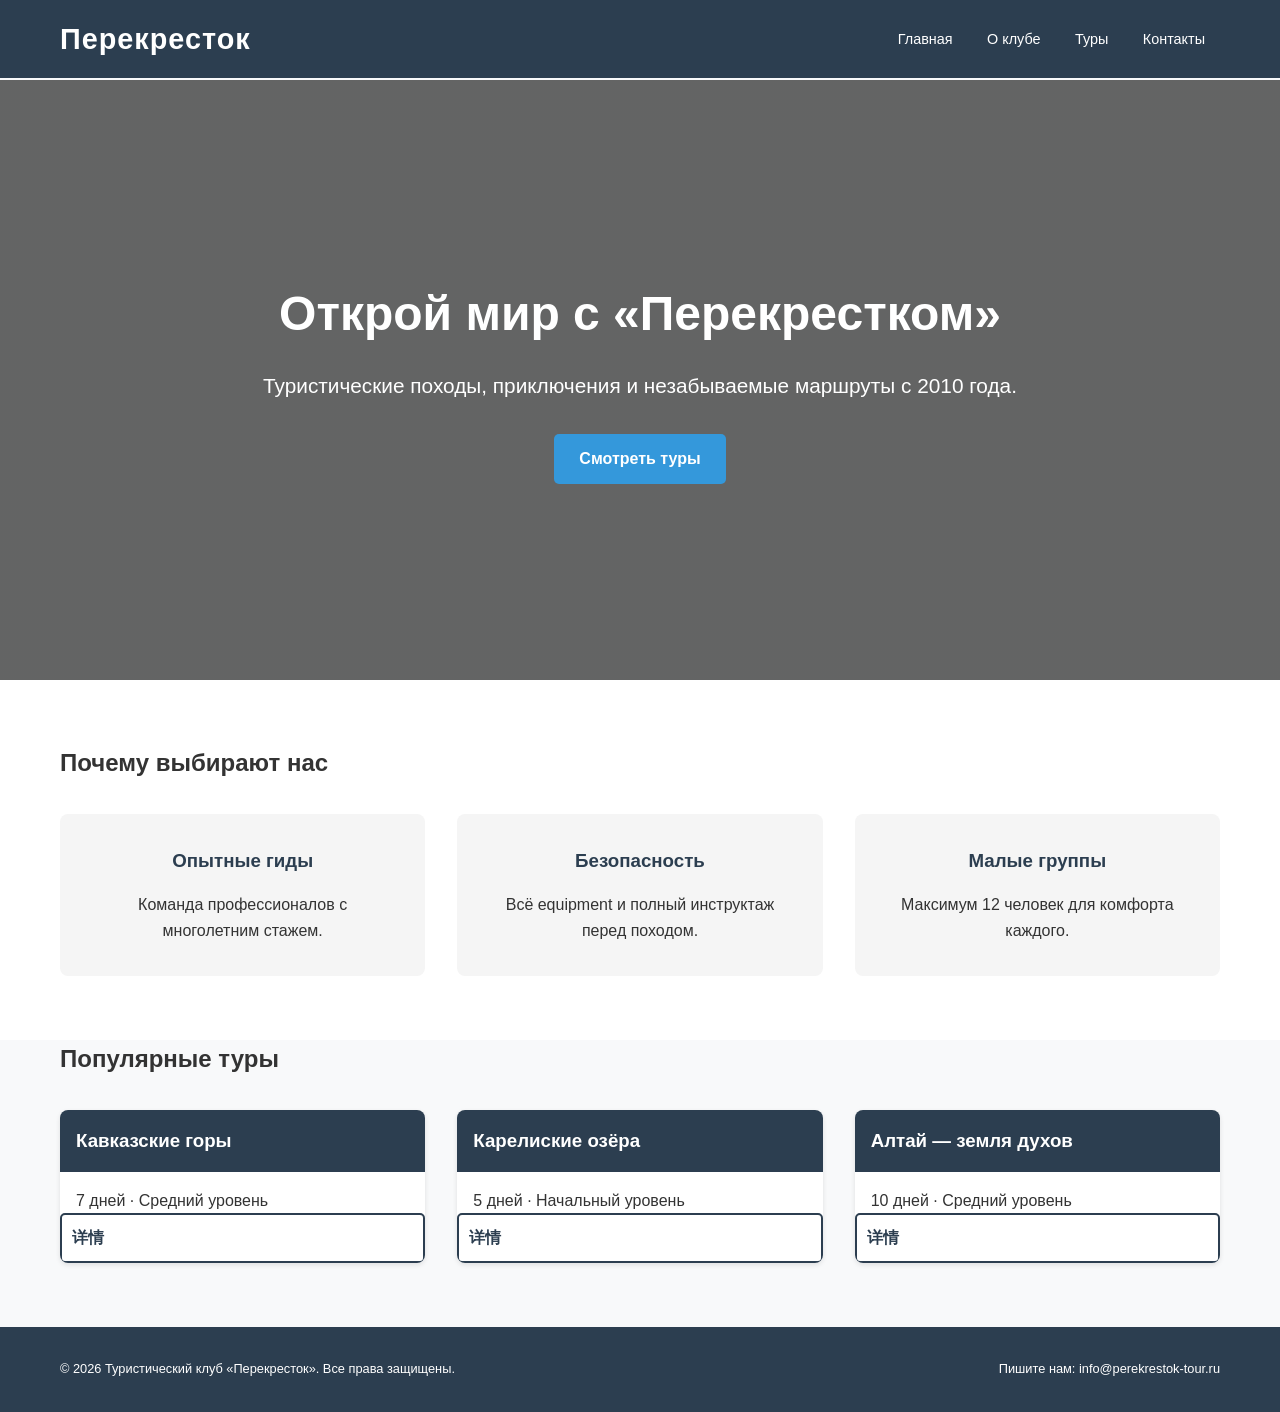
<file: index.html>
<!DOCTYPE html>
<html lang="ru">
<head>
    <meta charset="UTF-8">
    <meta name="viewport" content="width=device-width, initial-scale=1.0">
    <title>Перекресток — туристический клуб</title>
    <link rel="stylesheet" href="styles.css">
</head>
<body>
    <header class="navbar">
        <div class="container">
            <a href="index.html" class="logo">Перекресток</a>
            <nav class="nav-links">
                <a href="index.html" class="active">Главная</a>
                <a href="about.html">О клубе</a>
                <a href="tours.html">Туры</a>
                <a href="contacts.html">Контакты</a>
            </nav>
        </div>
    </header>

    <section class="hero">
        <div class="container">
            <h1>Открой мир с «Перекрестком»</h1>
            <p>Туристические походы, приключения и незабываемые маршруты с 2010 года.</p>
            <a href="tours.html" class="btn btn-primary">Смотреть туры</a>
        </div>
    </section>

    <section class="features">
        <div class="container">
            <h2>Почему выбирают нас</h2>
            <div class="features-grid">
                <div class="feature-card">
                    <h3>Опытные гиды</h3>
                    <p>Команда профессионалов с многолетним стажем.</p>
                </div>
                <div class="feature-card">
                    <h3>Безопасность</h3>
                    <p>Всё equipment и полный инструктаж перед походом.</p>
                </div>
                <div class="feature-card">
                    <h3>Малые группы</h3>
                    <p>Максимум 12 человек для комфорта каждого.</p>
                </div>
            </div>
        </div>
    </section>

    <section class="latest-tours">
        <div class="container">
            <h2>Популярные туры</h2>
            <div class="tours-grid">
                <div class="tour-card">
                    <h3>Кавказские горы</h3>
                    <p>7 дней · Средний уровень</p>
                    <a href="tours.html" class="btn btn-secondary">详情</a>
                </div>
                <div class="tour-card">
                    <h3>Карелиские озёра</h3>
                    <p>5 дней · Начальный уровень</p>
                    <a href="tours.html" class="btn btn-secondary">详情</a>
                </div>
                <div class="tour-card">
                    <h3>Алтай — земля духов</h3>
                    <p>10 дней · Средний уровень</p>
                    <a href="tours.html" class="btn btn-secondary">详情</a>
                </div>
            </div>
        </div>
    </section>

    <footer class="footer">
        <div class="container">
            <p>© 2026 Туристический клуб «Перекресток». Все права защищены.</p>
            <p>Пишите нам: info@perekrestok-tour.ru</p>
        </div>
    </footer>

    <script src="script.js"></script>
</body>
</html>
</file>
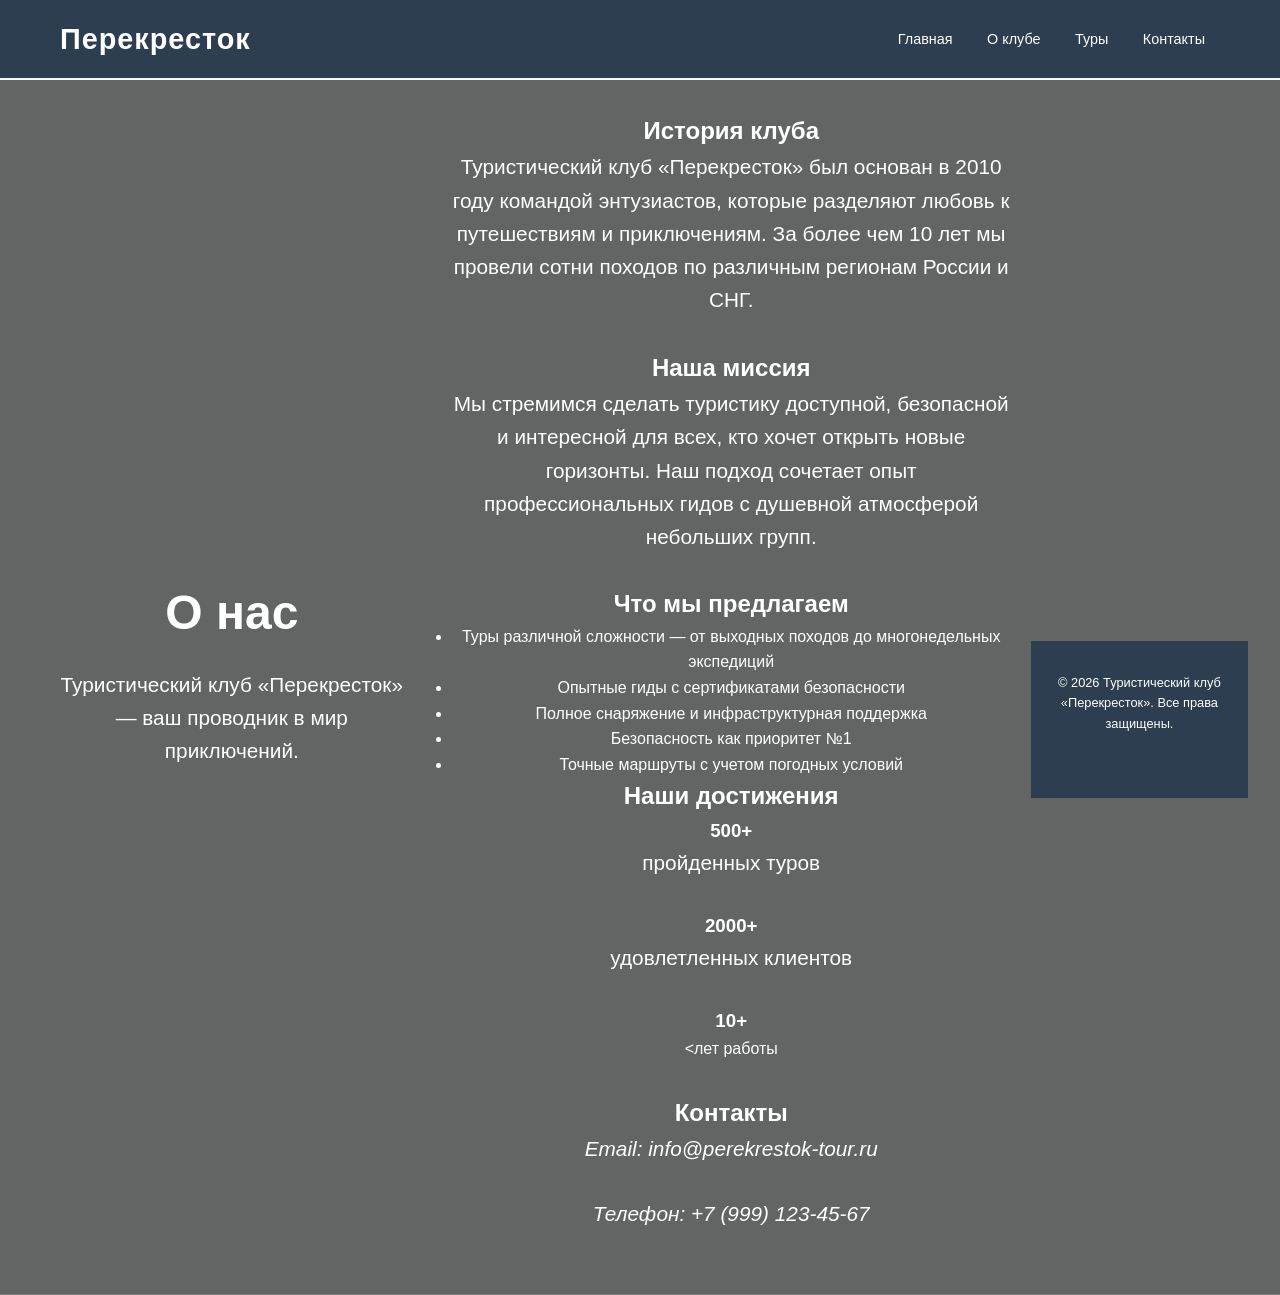
<file: about.html>
<!DOCTYPE html>
<html lang="ru">
<head>
    <meta charset="UTF-8">
    <meta name="viewport" content="width=device-width, initial-scale=1.0">
    <title>О клубе «Перекресток»</title>
    <link rel="stylesheet" href="styles.css">
</head>
<body>
    <header class="navbar">
        <div class="container">
            <a href="index.html" class="logo">Перекресток</a>
            <nav class="nav-links">
                <a href="index.html" class="active">Главная</a>
                <a href="about.html">О клубе</a>
                <a href="tours.html">Туры</a>
                <a href="contacts.html">Контакты</a>
            </nav>
        </div>
    </header>

    <section class="hero">
        <div class="container">
            <h1>О нас</h1>
            <p>Туристический клуб «Перекресток» — ваш проводник в мир приключений.</p>
        </div>
    </header>

    <section class="about-content">
        <div class="container">
            <div class="about-text">
                <h2>История клуба</h2>
                <p>Туристический клуб «Перекресток» был основан в 2010 году командой энтузиастов, которые разделяют любовь к путешествиям и приключениям. За более чем 10 лет мы провели сотни походов по различным регионам России и СНГ.</p>
                
                <h2>Наша миссия</h2>
                <p>Мы стремимся сделать туристику доступной, безопасной и интересной для всех, кто хочет открыть новые горизонты. Наш подход сочетает опыт профессиональных гидов с душевной атмосферой небольших групп.</p>
                
                <h2>Что мы предлагаем</h2>
                <ul>
                    <li>Туры различной сложности — от выходных походов до многонедельных экспедиций</li>
                    <li>Опытные гиды с сертификатами безопасности</li>
                    <li>Полное снаряжение и инфраструктурная поддержка</li>
                    <li>Безопасность как приоритет №1</li>
                    <li>Точные маршруты с учетом погодных условий</li>
                </ul>
            </div>
            
            <aside class="about-sidebar">
                <h2>Наши достижения</h2>
                <div class="stats">
                    <div class="stat">
                        <h3>500+</h3>
                        <p>пройденных туров</p>
                    </div>
                    <div class="stat">
                        <h3>2000+</h3>
                        <p>удовлетленных клиентов</p>
                    </div>
                    <div class="stat">
                        <h3>10+</h3>
                        <лет работы</p>
                    </div>
                </div>
                
                <h2>Контакты</h2>
                <address>
                    <p>Email: info@perekrestok-tour.ru</p>
                    <p>Телефон: +7 (999) 123-45-67</p>
                </address>
            </aside>
        </div>
    </section>

    <footer class="footer">
        <div class="container">
            <p>© 2026 Туристический клуб «Перекресток». Все права защищены.</p>
        </div>
    </footer>

    <script src="script.js"></script>
</body>
</html>
</file>
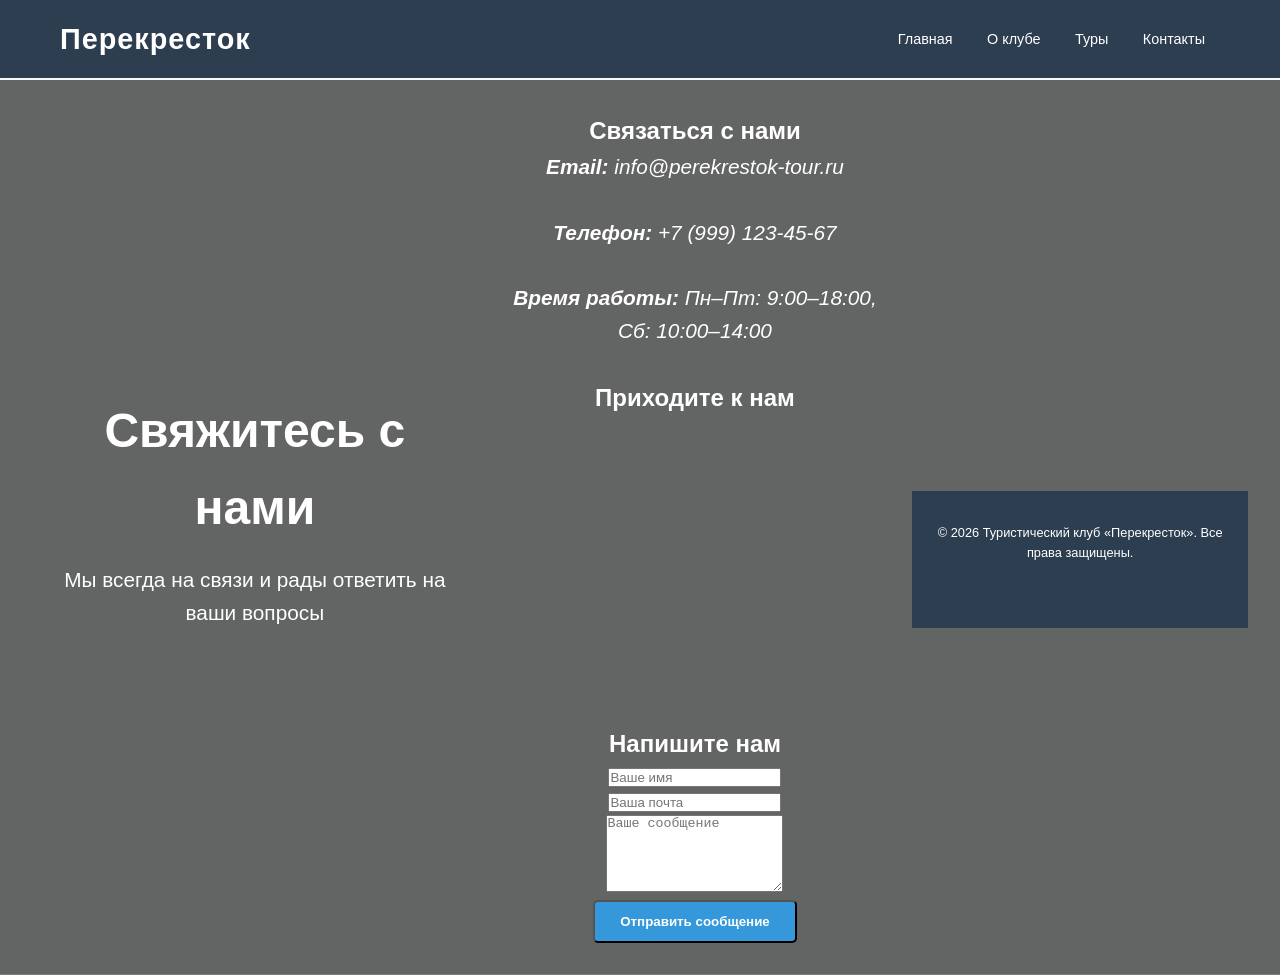
<file: contacts.html>
<!DOCTYPE html>
<html lang="ru">
<head>
    <meta charset="UTF-8">
    <meta name="viewport" content="width=device-width, initial-scale=1.0">
    <title>Контакты — туристический клуб «Перекресток»</title>
    <link rel="stylesheet" href="styles.css">
</head>
<body>
    <header class="navbar">
        <div class="container">
            <a href="index.html" class="logo">Перекресток</A>
            <nav class="nav-links">
                <a href="index.html" class="active">Главная</a>
                <a href="about.html">О клубе</a>
                <a href="tours.html">Туры</a>
                <a href="contacts.html">Контакты</a>
            </nav>
        </div>
    </header>

    <section class="hero">
        <div class="container">
            <h1>Свяжитесь с нами</h1>
            <p>Мы всегда на связи и рады ответить на ваши вопросы</p>
        </div>
    </header>

    <section class="contacts-section">
        <div class="container">
            <div class="contact-info">
                <h2>Связаться с нами</h2>
                <address>
                    <p><strong>Email:</strong> info@perekrestok-tour.ru</p>
                    <p><strong>Телефон:</strong> +7 (999) 123-45-67</p>
                    <p><strong>Время работы:</strong> Пн–Пт: 9:00–18:00, Сб: 10:00–14:00</p>
                </address>
                
                <h2>Приходите к нам</h2>
                <div class="map-container">
                    <iframe src="https://www.google.com/maps/embed?pb=!1m14!1m12!1m3!1s0x40d5fa0f5e9e9e3%3A0x1d5a9f6e3b5e9e5e5e!2z0JzQvtCy0L/RgNC60L3QstC-0Y/QsC40YHRgtCy0LXQvtC-0YDQvtCx0L_RgNCw0LjQstC40YIg0L_Rjw!3d55.75396!4d37.620393!4u139523!5e0!3m2!1sru!2sru!4v1506905925346" width="100%" height="300" style="border:0;" allowfullscreen="" loading="lazy"></iframe>
                </div>
            </div>
            
            <div class="contact-form">
                <h2>Напишите нам</h2>
                <form action="#" method="POST">
                    <div class="form-group">
                        <input type="text" name="name" placeholder="Ваше имя" required>
                    </div>
                    <div class="form-group">
                        <input type="email" name="email" placeholder="Ваша почта" required>
                    </div>
                    <div class="form-group">
                        <textarea name="message" rows="5" placeholder="Ваше сообщение" required></textarea>
                    </div>
                    <button type="submit" class="btn btn-primary">Отправить сообщение</button>
                </form>
            </div>
        </div>
    </section>

    <footer class="footer">
        <div class="container">
            <p>© 2026 Туристический клуб «Перекресток». Все права защищены.</p>
        </div>
    </footer>

    <script src="script.js"></script>
</body>
</html>
</file>
<file: styles.css>
/* Основные стили сайта туристического клуба */

:root {
    --primary-color: #2c3e50;
    --secondary-color: #3498db;
    --accent-color: #e74c3c;
    --light-bg: #f8f9fa;
    --text-color: #333333;
}

* {
    box-sizing: border-box;
    margin: 0;
    padding: 0;
}

body {
    font-family: 'Segoe UI', Tahoma, Arial, sans-serif;
    color: var(--text-color);
    line-height: 1.6;
    background-color: var(--light-bg);
}

.container {
    max-width: 1200px;
    margin: 0 auto;
    padding: 0 20px;
}

.navbar {
    background-color: var(--primary-color);
    padding: 1rem 0;
    position: fixed;
    width: 100%;
    top: 0;
    z-index: 100;
}

.navbar .container {
    display: flex;
    justify-content: space-between;
    align-items: center;
}

.logo {
    color: white;
    text-decoration: none;
    font-size: 1.8rem;
    font-weight: bold;
    letter-spacing: 1px;
}

.nav-links a {
    color: white;
    text-decoration: none;
    padding: 0 15px;
    font-size: 0.9rem;
    transition: color 0.3s ease;
}

.nav-links a:hover {
    color: var(--secondary-color);
}

.hero {
    min-height: 600px;
    background: linear-gradient(rgba(0,0,0,0.6), rgba(0,0,0,0.6)), url('https://images.unsplash.com/photo-1506905925346-21bda4d32df4?ixlib=rb-4.0.3&auto=format&fit=crop&w=1600&q=80');
    background-size: cover;
    background-position: center;
    display: flex;
    align-items: center;
    justify-content: center;
    text-align: center;
    color: white;
    margin-top: 80px;
    padding: 2rem;
}

.hero h1 {
    font-size: 3rem;
    margin-bottom: 1rem;
}

.hero p {
    font-size: 1.3rem;
    margin-bottom: 2rem;
}

.btn {
    display: inline-block;
    padding: 12px 25px;
    border-radius: 5px;
    text-decoration: none;
    font-weight: bold;
    transition: background-color 0.3s ease;
}

.btn-primary {
    background-color: var(--secondary-color);
    color: white;
}

.btn-primary:hover {
    background-color: #2980b9;
}

.btn-secondary {
    background-color: transparent;
    color: var(--primary-color);
    border: 2px solid var(--primary-color);
}

.btn-secondary:hover {
    background-color: var(--primary-color);
    color: white;
}

.features {
    padding: 4rem 0;
    background-color: white;
}

.features-grid {
    display: grid;
    grid-template-columns: repeat(auto-fit, minmax(250px, 1fr));
    gap: 2rem;
    margin-top: 2rem;
}

.feature-card {
    background: #f5f5f5;
    padding: 2rem;
    border-radius: 8px;
    text-align: center;
    transition: transform 0.3s ease;
}

.feature-card:hover {
    transform: translateY(-5px);
}

.feature-card h3 {
    margin-bottom: 1rem;
    color: var(--primary-color);
}

.tours-grid {
    display: grid;
    grid-template-columns: repeat(auto-fit, minmax(300px, 1fr));
    gap: 2rem;
    margin-top: 2rem;
}

.tour-card {
    background: white;
    border-radius: 8px;
    overflow: hidden;
    box-shadow: 0 2px 5px rgba(0,0,0,0.1);
    transition: transform 0.3s ease;
}

.tour-card:hover {
    transform: translateY(-5px);
}

.tour-card h3 {
    background: var(--primary-color);
    color: white;
    padding: 1rem;
    margin: 0;
}

.tour-card p {
    padding: 1rem 1rem 0;
    color: var(--text-color);
}

.tour-card .btn {
    width: 100%;
    padding: 10px;
    margin: 0;
}

.footer {
    background-color: var(--primary-color);
    color: white;
    padding: 2rem 0;
    margin-top: 4rem;
}

.footer .container {
    display: flex;
    justify-content: space-between;
    align-items: center;
}

.footer p {
    font-size: 0.8rem;
}

@media (max-width: 768px) {
    .navbar .container {
        flex-direction: column;
        gap: 1rem;
    }
    
    .hero h1 {
        font-size: 2rem;
    }
    
    .features-grid, .tours-grid {
        grid-template-columns: 1fr;
    }
}
</file>
